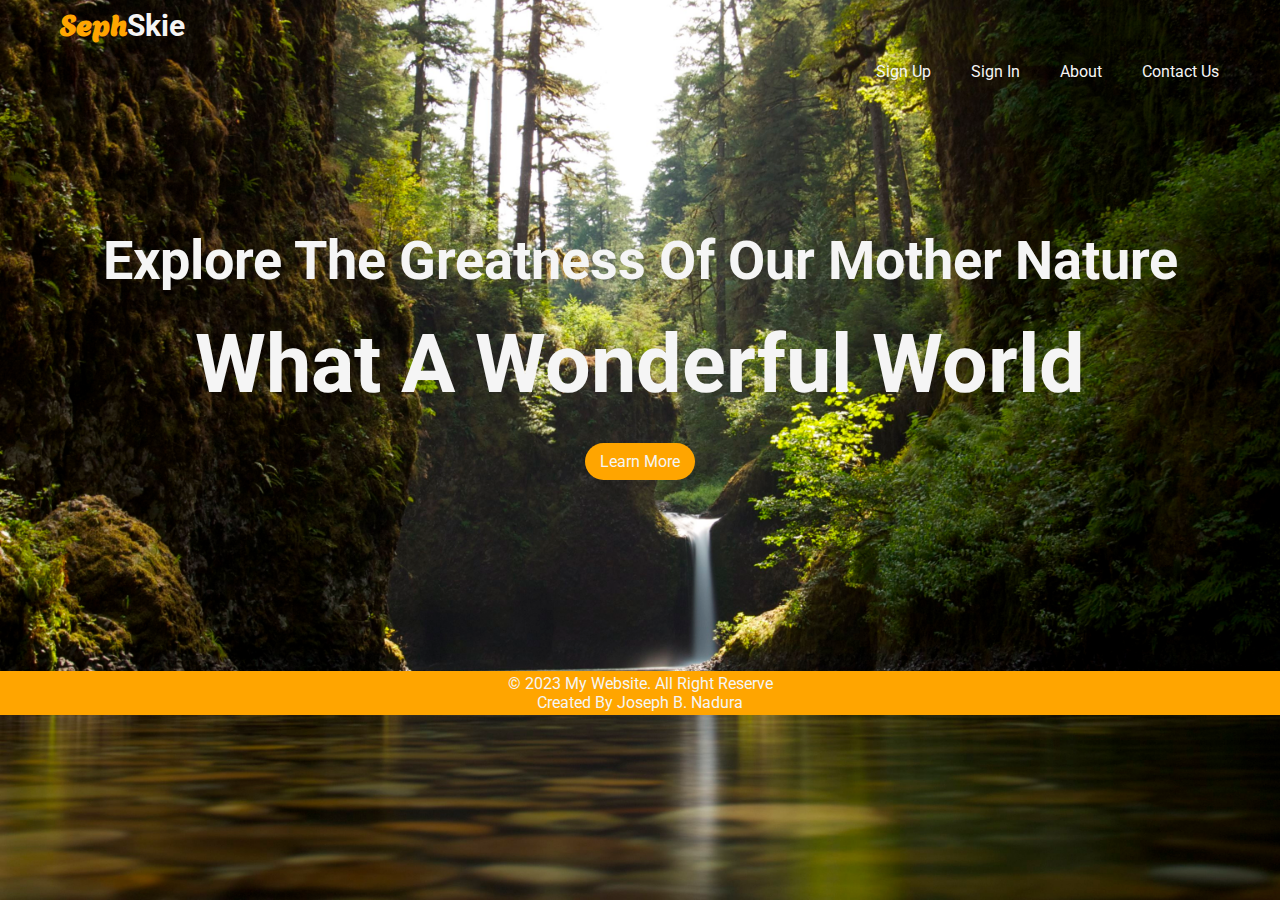
<file: index.html>
<!DOCTYPE html>
<html lang="en">
<head>
    <meta charset="UTF-8">
    <meta name="author" content="Joseph">
    <meta name="viewport" content="width=device-width, initial-scale=1.0">
    <link rel="stylesheet" href="">
    <link rel="stylesheet" href="style.css">
    <title>HOME</title>
</head>
<body>
   
    <nav class="nav.container">

	   <h1><a class="logo" href="./image/Jb.jpg">Seph<span class="h1">Skie</span></a></h1>   
          <ul>
            
		<li><a href="SignUp.html">Sign Up</a></li>
		<li><a href="SignIn.html">Sign In</a></li>
	   	<li><a href="#">About</a></li>
	        <li><a href="#">Contact Us</a></li>
		
            
         </ul>
    </nav>
 
        <div class="h-content">
            <h2>Explore The Greatness Of Our Mother Nature</h2>
            <h1>What A Wonderful World</h1>
            <a href="#" class="LM">Learn More</a>
        
    
        <footer class="footer">
              &copy 2023 My Website. All Right Reserve 
              <br> Created By Joseph B. Nadura
        </footer>
</div>
</body>
</html>
</file>
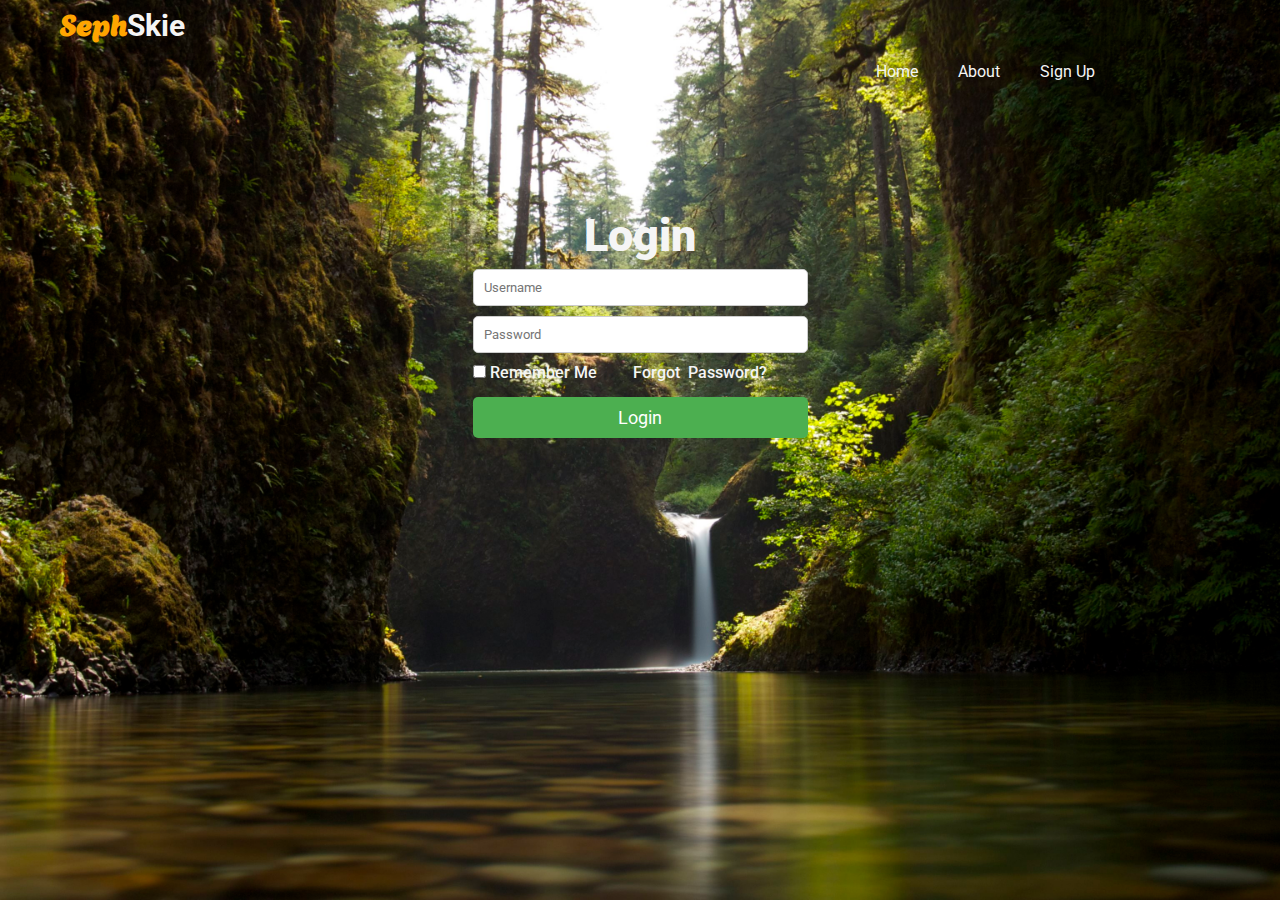
<file: SignIn.html>
<html lang="en">
<head>
    <meta charset="UTF-8">
    <meta name="viewport" content="width=device-width, initial-scale=1.0">
    <link rel="stylesheet" href="style.css">
    <title>Log In</title>
</head>
<body class="body">

    <nav class="nav.container">
   
        <h1><a class="logo" href="./image/Jb.jpg">Seph<span class="h1">Skie</span></a></h1>
        <ul>
            <li><a href="index.html">Home</li></a>
            <li><a href="#">About</a></li>
            <li><a href="SignUp.html">Sign Up</a></li>
            
        </ul>
    </nav>

    <div class="container">
    	<h1 class="login">Login</h1>
    		<form>
     			 <input type="text" placeholder="Username">
    			  <input type="password" placeholder="Password">
                          <div class="check">

					<input type="checkbox">&nbspRemember Me &nbsp&nbsp&nbsp&nbsp&nbsp&nbsp&nbsp
					 Forgot&nbsp <a class="Fpass" href="#">Password?</a></p>	
                          </div>
    			  <button type="submit">Login</button>
    		</form>
     </div>
</body>
</html>
</file>
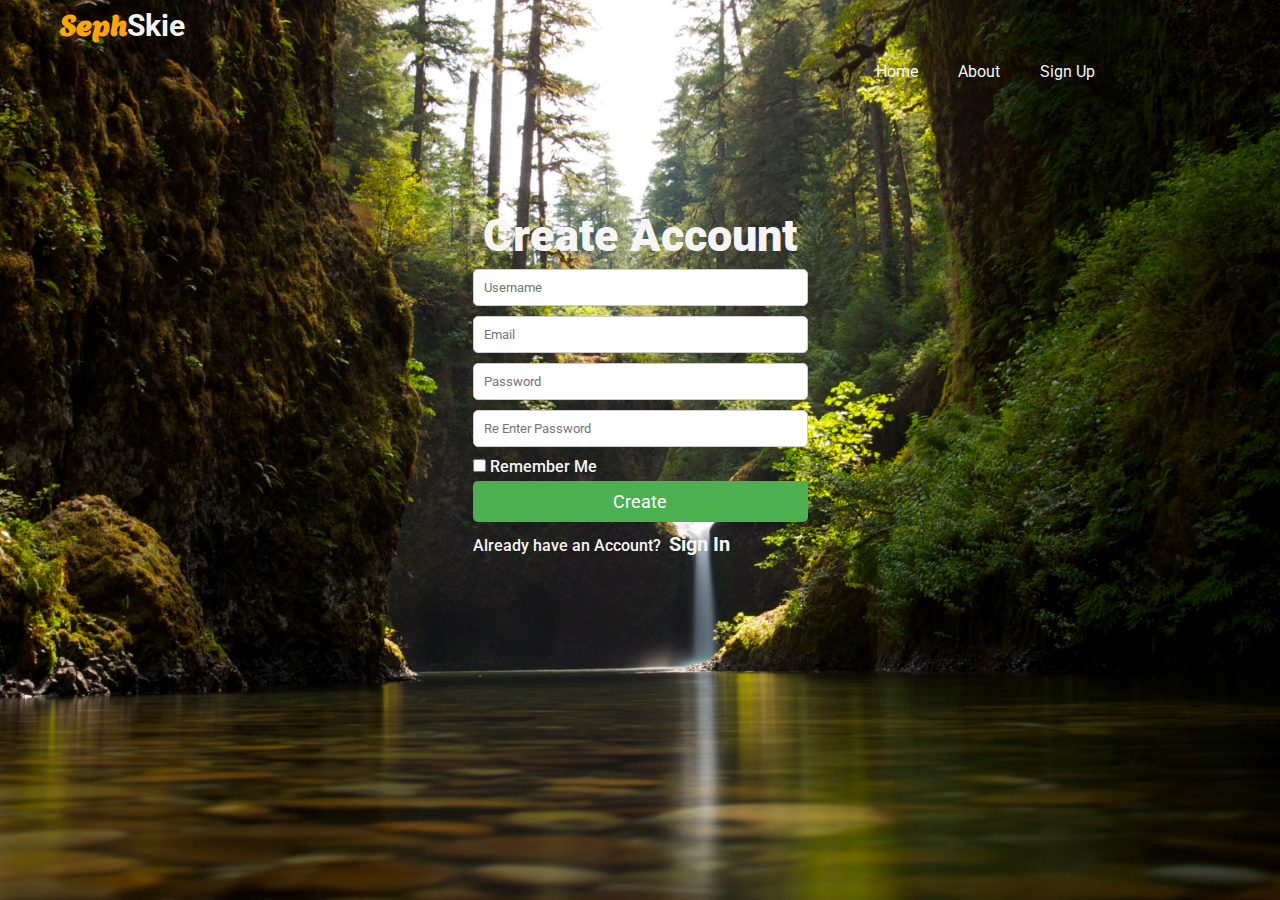
<file: SignUp.html>
<!DOCTYPE html>
<html lang="en">
<head>
    <meta charset="UTF-8">
    <meta name="viewport" content="width=device-width, initial-scale=1.0">
    <link rel="stylesheet" href="style.css">
    <title>Creat Account</title>
</head>
<body class="body">

	<nav class="nav.container">
   
        <h1><a class="logo" href="./image/Jb.jpg">Seph<span class="h1">Skie</span></a></h1>
        <ul>
            <li><a href="index.html">Home</li></a>
            <li><a href="#">About</a></li>
            <li><a href="SignUp.html">Sign Up</a></li>
            
        </ul>
    </nav>
              
         
    <div class="container">
    	<h1 class="login">Create Account</h1>
    		<form>
     			 <input type="text" placeholder="Username">
                         <input type="email" placeholder="Email">
    			 <input type="password" placeholder="Password">
                         <input type="password" placeholder="Re Enter Password">
                         <label class="check">
		         <input type="checkbox">&nbspRemember Me</label>
    			 <button type="submit">Create</button>
                        <p class="p">Already have an Account? &nbsp<a class="Hsign" href="SignIn.html">Sign In</a></p>
    		</form>
     </div>
</body>
</html>
</file>
<file: style.css>
@import url('https://fonts.googleapis.com/css2?family=Agbalumo&display=swap');

@import url('https://fonts.googleapis.com/css2?family=Roboto:wght@400;500;700;900&display=swap');


*{
    margin:0;
    padding:0;
    box-sizing:border-box;
    font-family:Roboto;
}
a{
    text-decoration:none;
    color:whitesmoke;
    font-family:Roboto;

}

label{
	
     font-family:Roboto;
     font-weight:500;
     font-size:15px;
}

.logo{
    text-decoration:none;
    color:whitesmoke;
    font-family:Agbalumo;
    font-size:30px;
    margin-left:15px;
}

ul{
    text-decoration:none;
    display:inline-block;
    margin-left:67%;
}
li{
    display:inline-block;
    margin:18px;
}
ul li a:hover{
    color:orange;
}
body{  
    height: 100vh;
    width: 100vw;
    background-image:url("./image/S1.jpg");
    background-position:center;
    background-size: cover;
    background-repeat:no-repeat;
    justify-content: center;
    font-weigth:700;
 
} 
label{
    color:orange;
}
.h-content h1{
    text-align:center;
    color: whitesmoke;
    margin-top:25px;
    margin-bottom:40px;
    font-size: 9vmin;
}
.h-content h2{
    margin-top:130px;
    font-size: 6vmin;
}
.h-content{
    margin-bottom:393px;
    color: whitesmoke;
    text-align: center;
}
.LM{
    padding:9px 15px ;
    background:orange;
    border-radius: 30px;
    color: whitesmoke;
    text-decoration:none;
   
}
.LM:hover{
     background:#A9A9A9;
     color:white;
     margin-bottom:50px;
}
span{
      color:#FF6C22;
}
.logo{
     color:orange;
      margin-left:60px;
}
.container {
  width: 375px;
  margin: 0 auto;
  padding: 20px;
  background-color:transparent;
  border-radius: 5px;
  margin-top:90px;
}

.login {
  font-family:Roboto;
  font-weight:900;
  font-size:45px;
  color:whitesmoke;
  text-align: center;
}

form {
  display: flex;
  flex-direction:column;
}
.container h1{
   margin-bottom:7px;
}

input[type="text"],input[type="email"],
input[type="password"] {
  margin-bottom:10px;
  padding:10px;
  border:1px solid #ccc;
  border-radius: 5px;
}
input[type="checkbox"]{
    font-family:Roboto;
    font-weight:500;
    font-size:14px;
    margin-bottom:3px;  
    cursor:pointer;   
}
p{
   margin-top:10px;
   font-family:Roboto;
   color:whitesmoke;
   font-size:14px;
}

button {
  
  font-size:18px;
  padding: 10px;
  background-color: #4CAF50;
  color: #fff;
  border: none;
  border-radius:5px;
  cursor: pointer;
}
.p{
   font-family:Roboto;
    font-weight:500;
    font-size:16px;
}
.Hsign{
 	 
	font-size:20px;
        font-weight:700;
}
.Hsign:hover{
	color:orange;
}
.check{
       margin-bottom:5px;
       display:inline-block;
       color:whitesmoke;
       font-family:Roboto;
       font-weight:500;
       font-size:16px;
}
 .Fpass:hover{  
      color:orange;
}
.h1:hover{
     color:orange;
}
span{    
     color:whitesmoke;
}
.logo:hover{
    color:whitesmoke;
}
button:hover {
  background-color: #45a049;
}
.footer{
    text-align:center;
    padding:3px;
    background-color:orange;
    color:whitesmoke;
    margin-top:200px;
    width:100vw;
    
}
</file>
